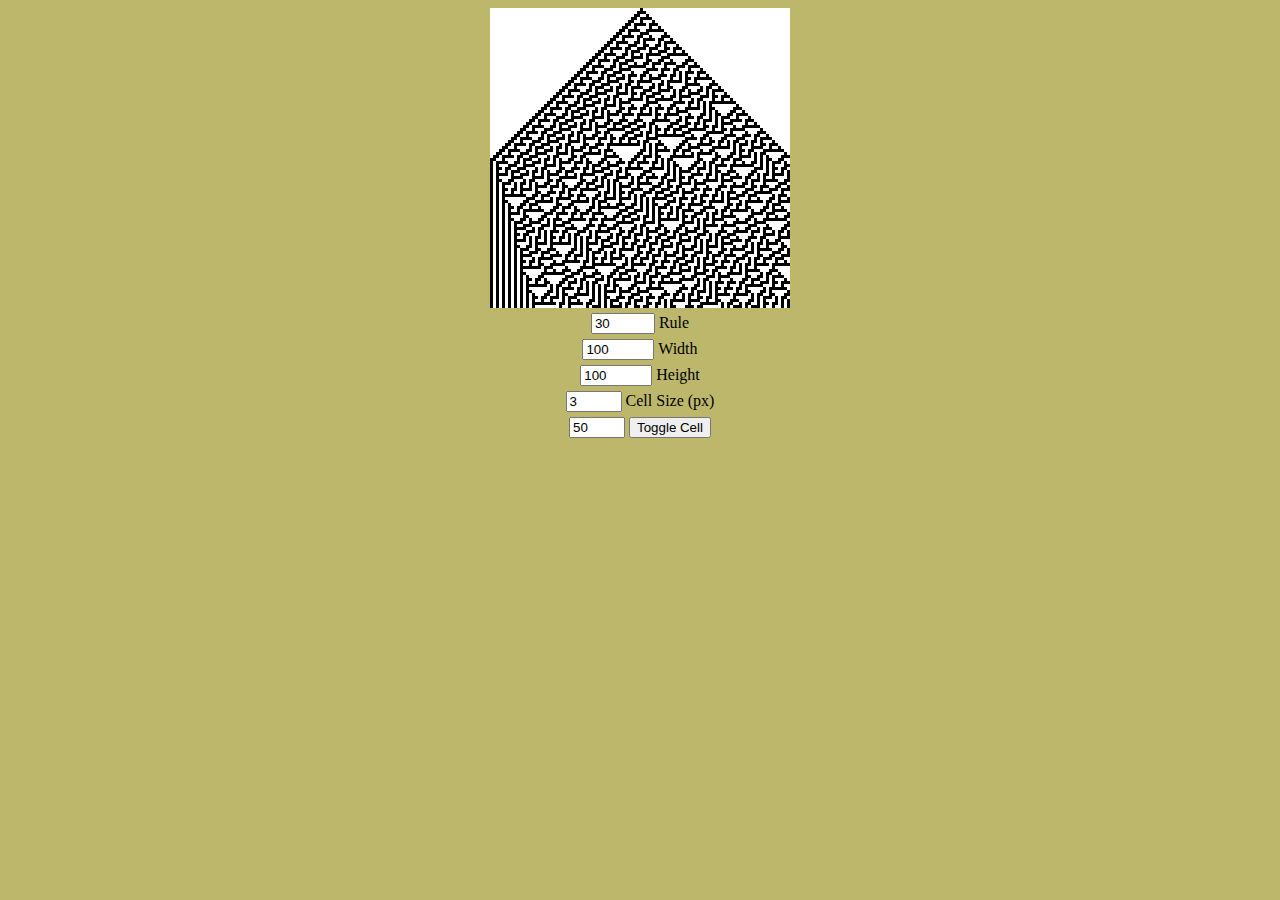
<file: eca/index.html>
<!DOCTYPE html>
<head>
   <link rel="stylesheet" href="style.css">
</head>
<body>
    <canvas id="canvas"></canvas>
    <label for="canvas" id="generatingLabel">Generating...</label>
    <div>
        <input type="number" id="ruleInput" value="30" min="0" max="255">
        <label for="ruleInput">Rule</label>
    </div>
    <div>
        <input type="number" id="arenaWidthInput" value="100" min="10" max="1000">
        <label for="ruleInput">Width</label>
    </div>
    <div>
        <input type="number" id="arenaHeightInput" value="100" min="10" max="1000">
        <label for="ruleInput">Height</label>
    </div>
    <div>
        <input type="number" id="cellSizeInput" value="3" min="1" max="10">
        <label for="ruleInput">Cell Size (px)</label>
    </div>
    <div>
        <input type="number" id="startStateInput" value="50" min="0" max="99">
        <button id="registerStartStateInput">Toggle Cell</button>
    </div>
    <script src="script.js"></script>
</body>
</file>
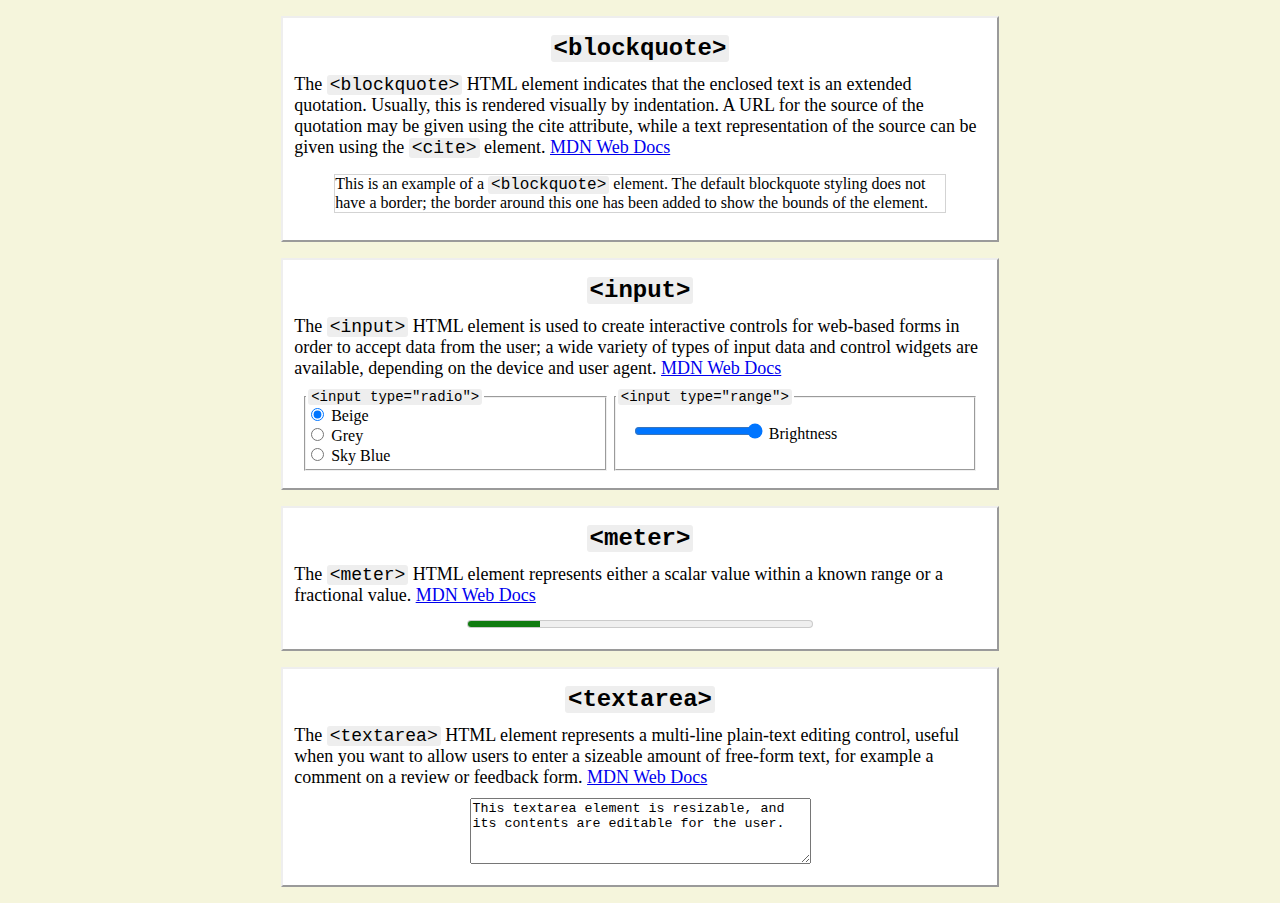
<file: elemuseum/index.html>
<!DOCTYPE html>
<html>
<head>
    <meta charset="utf-8">
    <link rel="stylesheet" href="style.css">
</head>
<body>
    <div class="item">
        <h2>
            <code>&lt;blockquote&gt;</code>
        </h2>
        <p>
            The <code>&lt;blockquote&gt;</code> HTML element indicates that the enclosed text is an extended quotation. Usually, this is rendered visually by indentation. A URL for the source of the quotation may be given using the cite attribute, while a text representation of the source can be given using the <code>&lt;cite&gt;</code> element. <a href="https://developer.mozilla.org/en-US/docs/Web/HTML/Element/blockquote">MDN Web Docs</a>
        </p>
        <blockquote style="border: 1px solid lightgray;">
            This is an example of a <code>&lt;blockquote&gt;</code> element. The default blockquote styling does not have a border; the border around this one has been added to show the bounds of the element. 
        </blockquote>
    </div>
    <div class="item">
        <h2>
            <code>&lt;input&gt;</code>
        </h2>
        <p>
            The <code>&lt;input&gt;</code> HTML element is used to create interactive controls for web-based forms in order to accept data from the user; a wide variety of types of input data and control widgets are available, depending on the device and user agent. <a href="https://developer.mozilla.org/en-US/docs/Web/HTML/Element/input">MDN Web Docs</a>
        </p>
        <div class="flexcontainer">
            <div class="flexitem noselect">
                <fieldset>
                    <legend><code>&lt;input type="radio"&gt;</code></legend>
                    <div>
                        <input type="radio" id="beige" name="bgcolor" value="beige" checked onchange="bgc_beige()">
                        <label for="beige">Beige</label>
                    </div>
                    <div>
                        <input type="radio" id="grey" name="bgcolor" value="grey" onchange="bgc_grey()">
                        <label for="grey">Grey</label>
                    </div>
                    <div>
                        <input type="radio" id="skyblue" name="bgcolor" value="skyblue" onchange="bgc_skyblue()">
                        <label for="skyblue">Sky Blue</label>
                    </div>
                </fieldset>
            </div>
            <div class="flexitem noselect">
                <fieldset>
                    <legend><code>&lt;input type="range"&gt;</code></legend>
                    <div style="margin:1em;">
                        <input type="range" onchange="bgb_update(false)" id="bgbrightness" name="bgbrightness" min="0" max="100" value="100">
                        <label for="bgbrightness">Brightness</label>
                    </div>
                </fieldset>
            </div>
        </div>
    </div>
    <div class="item">
        <h2>
            <code>&lt;meter&gt;</code>
        </h2>
        <p>
            The <code>&lt;meter&gt;</code> HTML element represents either a scalar value within a known range or a fractional value. <a href="https://developer.mozilla.org/en-US/docs/Web/HTML/Element/meter">MDN Web Docs</a>
        </p>
        <div class="examplecontainer">
            <meter id="examplemeter" min="0" max="100"></meter>
        </div>
    </div>
    <div class="item">
        <h2>
            <code>&lt;textarea&gt;</code>
        </h2>
        <p>
            The <code>&lt;textarea&gt;</code> HTML element represents a multi-line plain-text editing control, useful when you want to allow users to enter a sizeable amount of free-form text, for example a comment on a review or feedback form. <a href="https://developer.mozilla.org/en-US/docs/Web/HTML/Element/textarea">MDN Web Docs</a>
        </p>
        <div class="examplecontainer">
            <textarea rows="4" cols="40" placeholder="Placeholder text for when the textarea has no content.">This textarea element is resizable, and its contents are editable for the user.</textarea>
        </div>
    </div>
</body>
<script>
    let bgc = "beige"
    let bgb = 100 
    let updatingbgb = false

    function bgchange(color, brightness) {
        document.querySelector("body").style.background = `color-mix(in srgb, ${color} ${brightness}%, black)`
    }

    // meter
    let meter = document.getElementById("examplemeter")
    metervalue = 0
    setInterval(() => {
        if (metervalue > 100) {
            metervalue = 0
        }
        else {
            metervalue += 3
        }
        meter.value = metervalue
    }, 100)

    // input[type="radio"]
    function bgc_beige() {
        bgc = "beige"
        bgchange(bgc, bgb)
    }

    function bgc_grey() {
        bgc = "gray"
        bgchange(bgc, bgb)
    }

    function bgc_skyblue() {
        bgc = "skyblue"
        bgchange(bgc, bgb)
    }

    // input[type="range"]
    // Updating the background is done every 50ms while the slider is hovered over by the mouse, so it updates as the user slides it and not just after they release it
    function bgb_update(loop=true) {
        bgbs = document.getElementById("bgbrightness")
        if (bgb !== bgbs.value) {
            bgb = bgbs.value
            bgchange(bgc, bgb)
        }
        if (updatingbgb && loop) {
            setTimeout(bgb_update, 50)
        }
    }

    document.getElementById("bgbrightness").addEventListener("mouseover", () => {
        updatingbgb = true
        bgb_update()
    })

    document.getElementById("bgbrightness").addEventListener("mouseout", () => {
        updatingbgb = false
    })
</script>
</html>
</file>
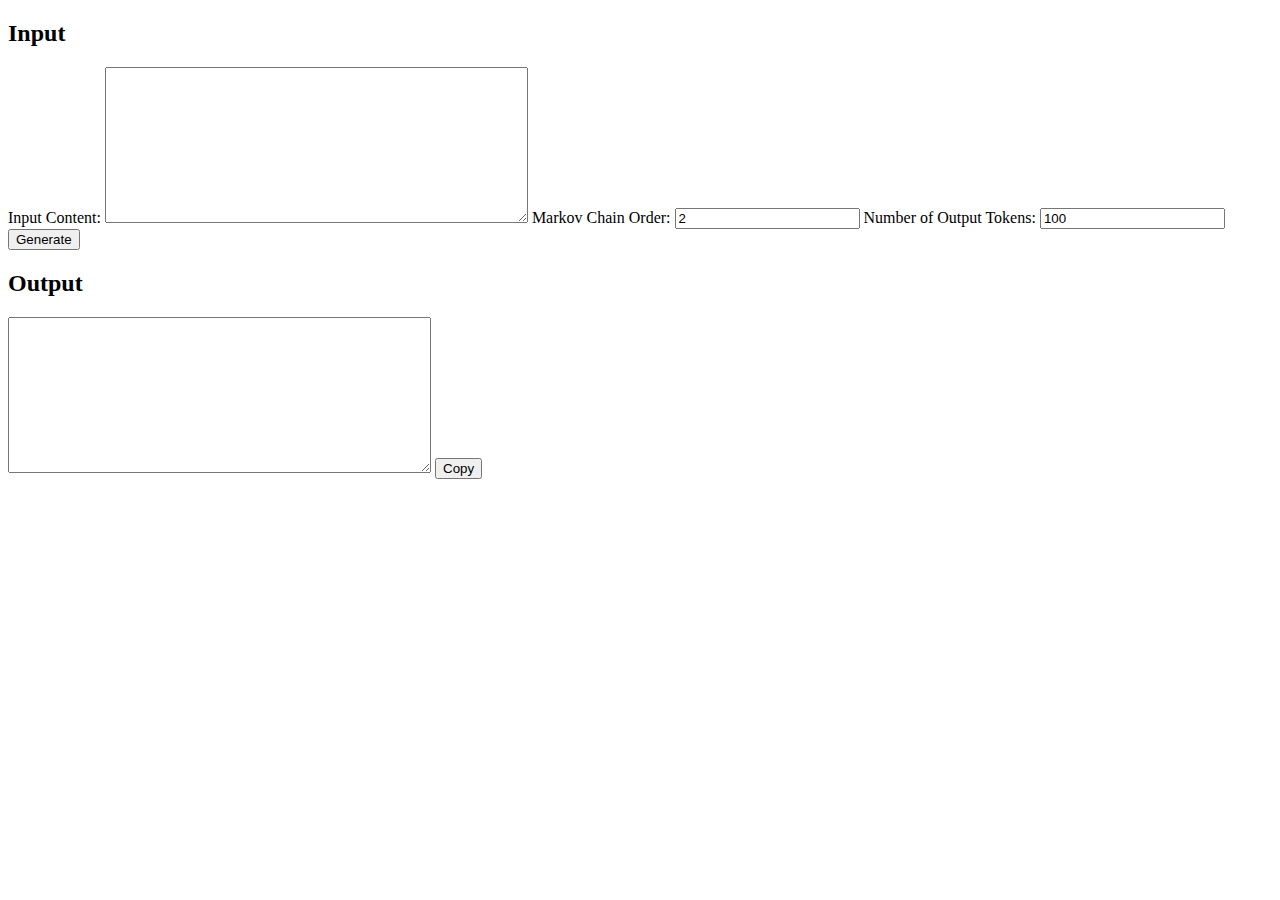
<file: markov/index.html>
<!DOCTYPE html>
<html lang="en">
<head>
    <meta charset="UTF-8">
    <meta name="viewport" content="width=device-width, initial-scale=1.0">
    <title>Markov Chain Generator</title>
</head>
<body>
    <div id="input-section">
        <h2>Input</h2>
        <label for="input-content">Input Content:</label>
        <textarea id="input-content" name="input-content" rows="10" cols="50"></textarea>

        <label for="markov-order">Markov Chain Order:</label>
        <input type="number" id="markov-order" name="markov-order" min="1" value="2">

        <label for="output-tokens">Number of Output Tokens:</label>
        <input type="number" id="output-tokens" name="output-tokens" min="1" value="100">

        <button id="generate-btn" type="button">Generate</button>
    </div>

    <div id="output-section">
        <h2>Output</h2>
        <textarea id="output-text" name="output-text" rows="10" cols="50" readonly></textarea>
        <button id="copy-btn" type="button">Copy</button>
    </div>

    <script>
        function buildMarkovDict(words, order) {
            const dict = {};
            for (let i = 0; i <= words.length - order - 1; i++) {
                const key = words.slice(i, i + order).join(' ');
                const next = words[i + order];
                if (!dict[key]) dict[key] = [];
                dict[key].push(next);
            }
            return dict;
        }

        function generateText(dict, order, numTokens, words) {
            const keys = Object.keys(dict);
            if (keys.length === 0) return '';

            const startIdx = Math.floor(Math.random() * (words.length - order));
            let current = words.slice(startIdx, startIdx + order);
            const output = [...current];

            for (let i = 0; i < numTokens - order; i++) {
                const key = current.join(' ');
                const choices = dict[key];
                if (!choices || choices.length === 0) {
                    const randomKey = keys[Math.floor(Math.random() * keys.length)];
                    current = randomKey.split(' ');
                    continue;
                }
                const next = choices[Math.floor(Math.random() * choices.length)];
                output.push(next);
                current = [...current.slice(1), next];
            }

            return output.join(' ');
        }

        document.getElementById('generate-btn').addEventListener('click', () => {
            const content = document.getElementById('input-content').value.trim();
            const order = parseInt(document.getElementById('markov-order').value, 10);
            const numTokens = parseInt(document.getElementById('output-tokens').value, 10);

            const words = content.split(/\s+/).filter(w => w.length > 0);
            if (words.length <= order) {
                document.getElementById('output-text').value = 'Input content too short for the specified order.';
                return;
            }

            const dict = buildMarkovDict(words, order);
            const result = generateText(dict, order, numTokens, words);
            document.getElementById('output-text').value = result;
        });

        document.getElementById('copy-btn').addEventListener('click', () => {
            const output = document.getElementById('output-text');
            output.select();
            document.execCommand('copy');
        });
    </script>
</body>
</html>
</file>
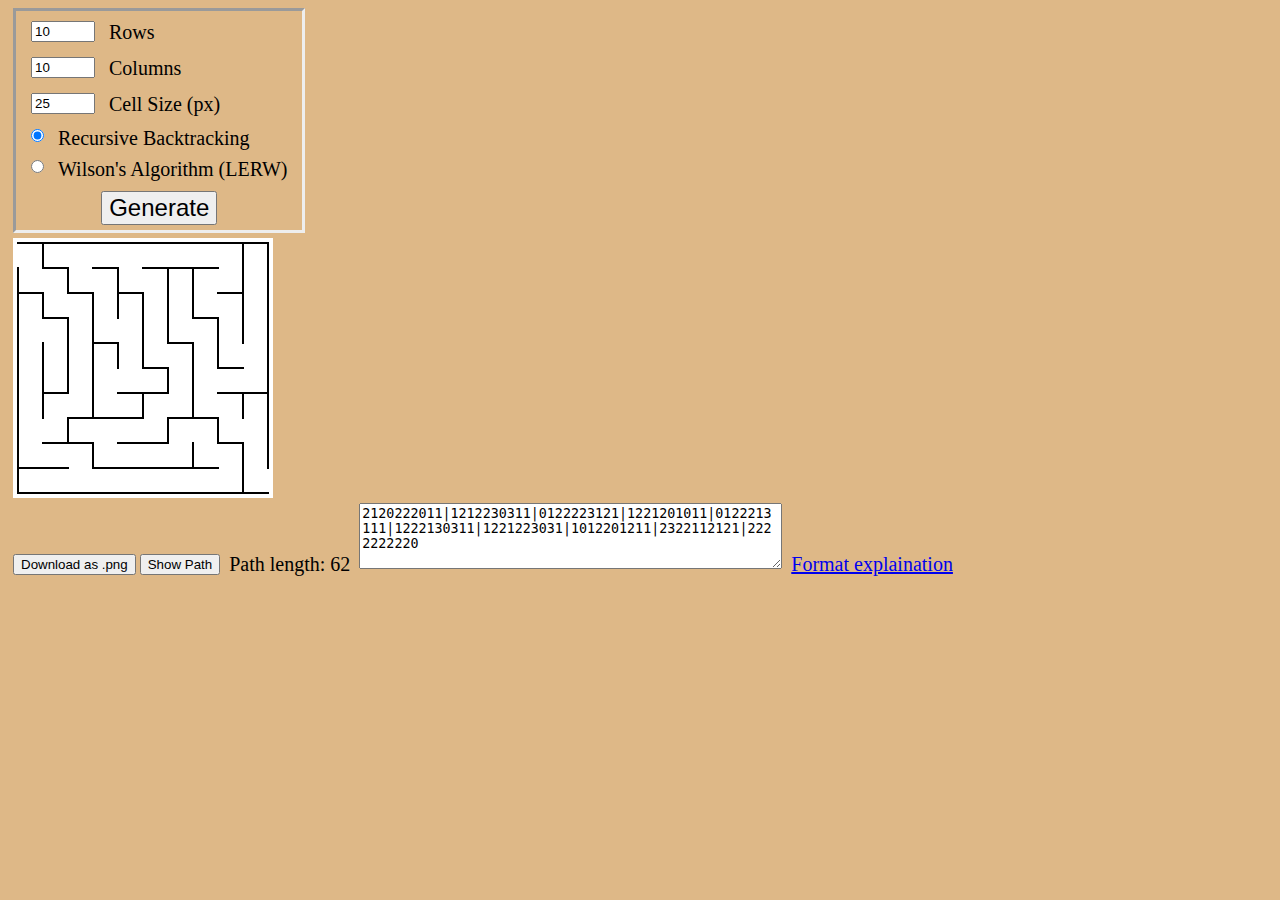
<file: maze/index.html>
<!DOCTYPE html>
<link rel="stylesheet" href="style.css">
<script>
    function download() { // from https://stackoverflow.com/a/43000755 as well as html code for download button
        var download = document.getElementById("download");
        var image = document.getElementById("mazeCanvas").toDataURL("image/png")
            .replace("image/png", "image/octet-stream");
        download.setAttribute("href", image);
    }
</script>
<head>
    <title>Maze Generator</title>
</head>
<body>
    <div id="controls">
        <div>
            <div>
                <input type="number" id="mazeinputrows" min="2" max="500" value="10">
                <label for="mazeinputrows">Rows</label>
            </div>
            <div>
                <input type="number" id="mazeinputcols" min="2" max="500" value="10">
                <label for="mazeinputcols">Columns</label>
            </div>
            <div>
                <input type="number" id="mazeinputcellsize" min="4" max="100" value="25">
                <label for="mazeinputcellsize">Cell Size (px)</label>
            </div>
        </div>
        <div id="genalgo">
            <div>
                <input type="radio" id="mazeinputalgoRB" name="genalgo" value="HTML" checked="checked">
                <label for="mazeinputalgoRB">Recursive Backtracking</label>
            </div>
            <div>
                <input type="radio" id="mazeinputalgoLERW" name="genalgo" value="CSS">
                <label for="mazeinputalgoLERW">Wilson's Algorithm (LERW)</label>
            </div>
        </div>
        <button id="mazegenerate" onclick="genmaze()">Generate</button>
    </div>
    <canvas id="mazeCanvas"></canvas>
    <a id="download" download="image.png"><button style="margin-left:5px;" type="button" onClick="download()">Download as .png</button></a>
    <button id="mazeshowpath" onclick="togglepath()">Show Path</button>
    <label for="mazeshowpath" id="mazestatspathlength"></label>
    <textarea id="mazetextoutput" rows="4" cols="50" readonly></textarea>
    <label for="mazetextoutput"><a href="explain.html">Format explaination</a></label>
</body>
<script src="gen.js"></script>
</file>
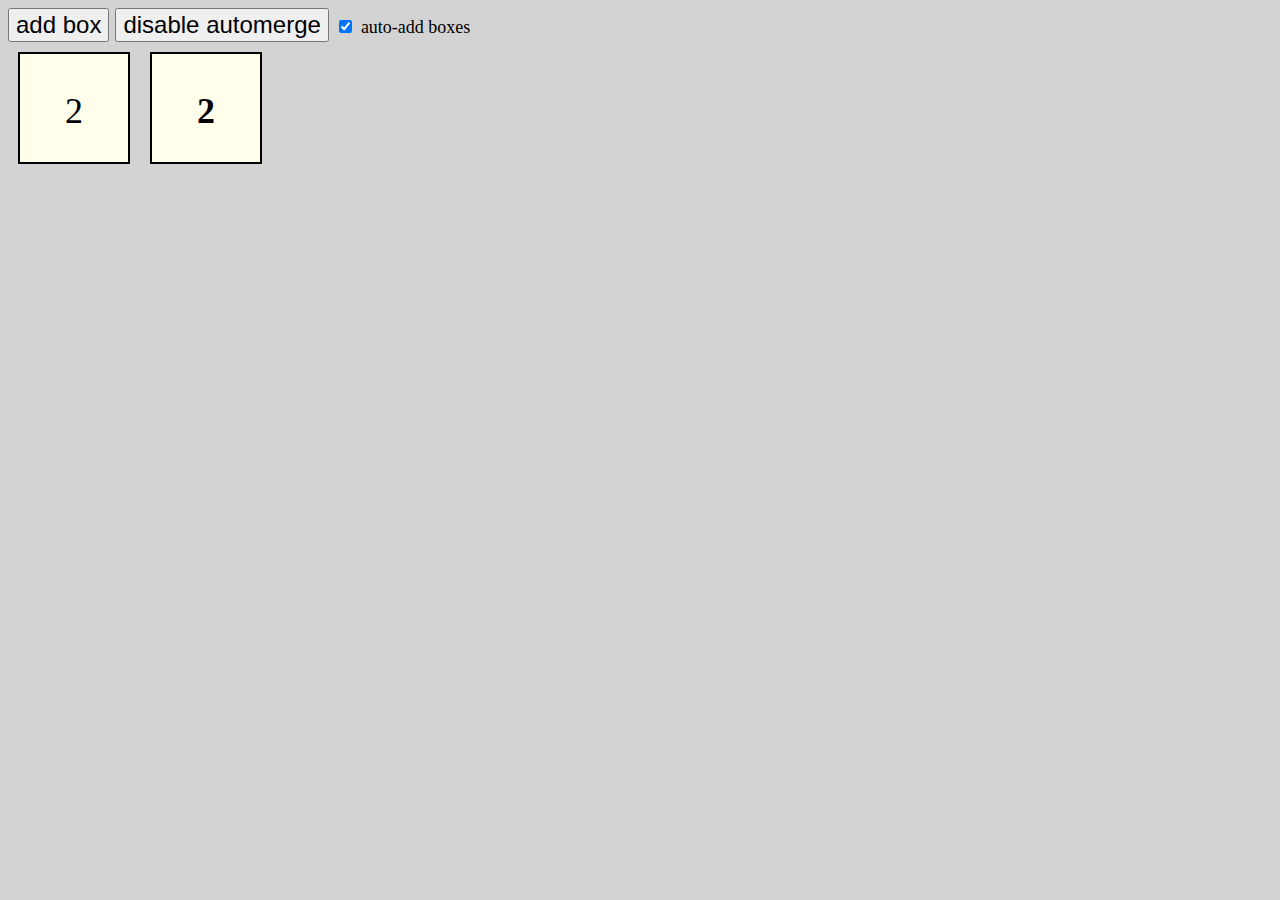
<file: merge/index.html>
<!DOCTYPE html>
<html>
<head>
    <meta charset="UTF-8" />
    <title>merge</title>
    <link rel="stylesheet" href="style.css">
</head>
<body>
    <button onclick="addbox()">add box</button>
    <button id="toggleautomergebtn" onclick="toggleautomerging()">enable automerge</button>
    <span id="automergeaddboxescontainer" style="visibility: hidden;">
        <input type="checkbox" onchange="toggleautomergeaddboxes()" id="automergeaddboxescb"> 
        <label for="automergeaddboxescb">auto-add boxes</label>
    </span>
    <div class="flexcontainer">
    </div>
    <script src="merge.js"></script>
</body>
</file>
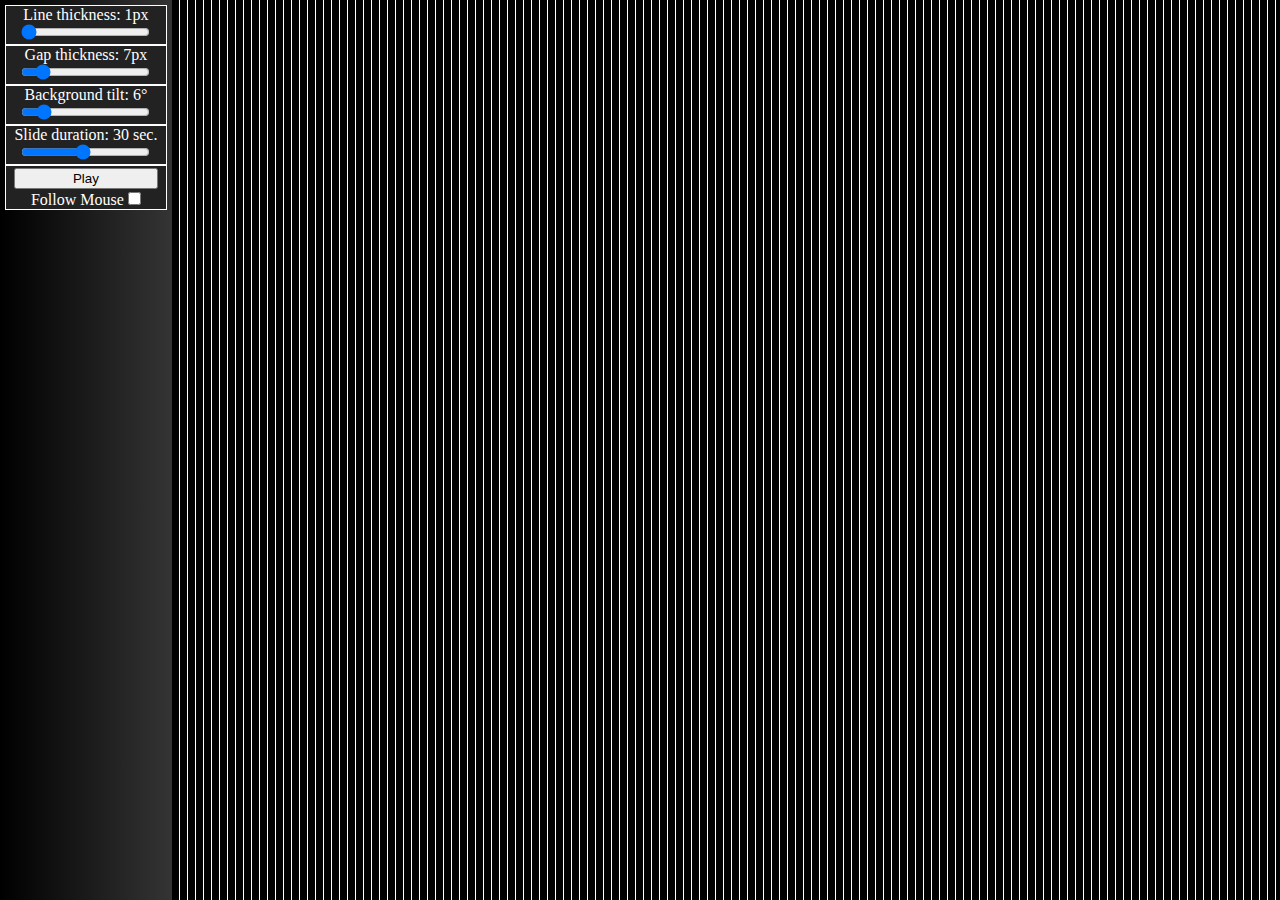
<file: moire/index.html>
<!DOCTYPE html>
<html>
<head>
    <meta charset="UTF-8">
    <link rel="stylesheet" href="style.css">
</head>
<body>
    <div class="flexcontainer">
        <div id="controls">
            <div class="control">
                <label for="line_thickness">Line thickness: <p id="line_thickness_setting"></p>px</label>
                <input type="range" onchange="updateparams('line_thickness')" id="line_thickness" value="1" min="1" max="20">
            </div>
            <div class="control">
                <label for="gap_thickness">Gap thickness: <p id="gap_thickness_setting"></p>px</label>
                <input type="range" onchange="updateparams('gap_thickness')" id="gap_thickness" value="7" min="1" max="50">
            </div>
            <div class="control">
                <label for="bg_tilt">Background tilt: <p id="bg_tilt_setting"></p>°</label>
                <input type="range" onchange="updateparams('bg_tilt')" id="bg_tilt" value="6" min="0" max="45" step="0.5">
            </div>
            <div class="control">
                <label for="slide_duration">Slide duration: <p id="slide_duration_setting"></p> sec.</label>
                <input type="range" onchange="updateparams('slide_duration')" id="slide_duration" value="30" min="3" max="60">
            </div>
            <div class="control">
                <button id="playbutton" onclick="playanimation()">Play</button>
                <label for="follow_mouse">Follow Mouse</label>
                <input type="checkbox" onclick=enablemousemove() id="follow_mouse">
            </div>
        </div>
        <div id="framecontainer">
            <div id="frame">
                <div id="foreground">
    
                </div>
                <div id="background">
    
                </div>
            </div>
        </div>
    </div>
    <script src="spaz.js"></script>
</body>
</html>
</file>
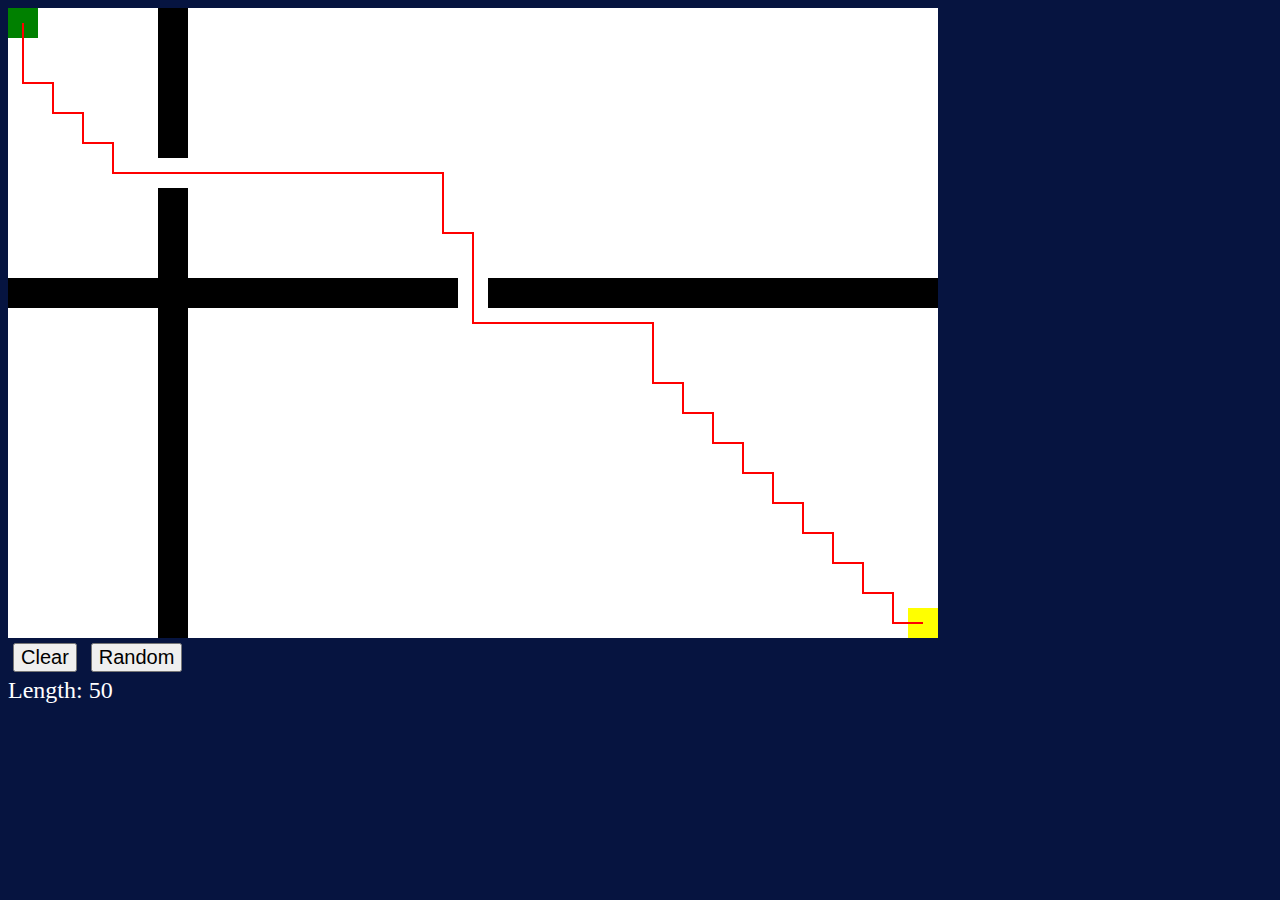
<file: pathfinder/index.html>
<!-- @format -->

<!DOCTYPE html>
<link rel="stylesheet" href="style.css" />
<head>
    <title>Pathfinder</title>
</head>
<body>
    <canvas id="pfchangs"></canvas>
    <button id="cleargridbutton" onclick="cleargrid()">Clear</button>
    <button id="randomsquarebutton" onclick="randomsquare()">Random</button>
    <label for="pfchangs" id="pathlengthlabel"></label>
</body>
<script src="pf.js"></script>
</file>
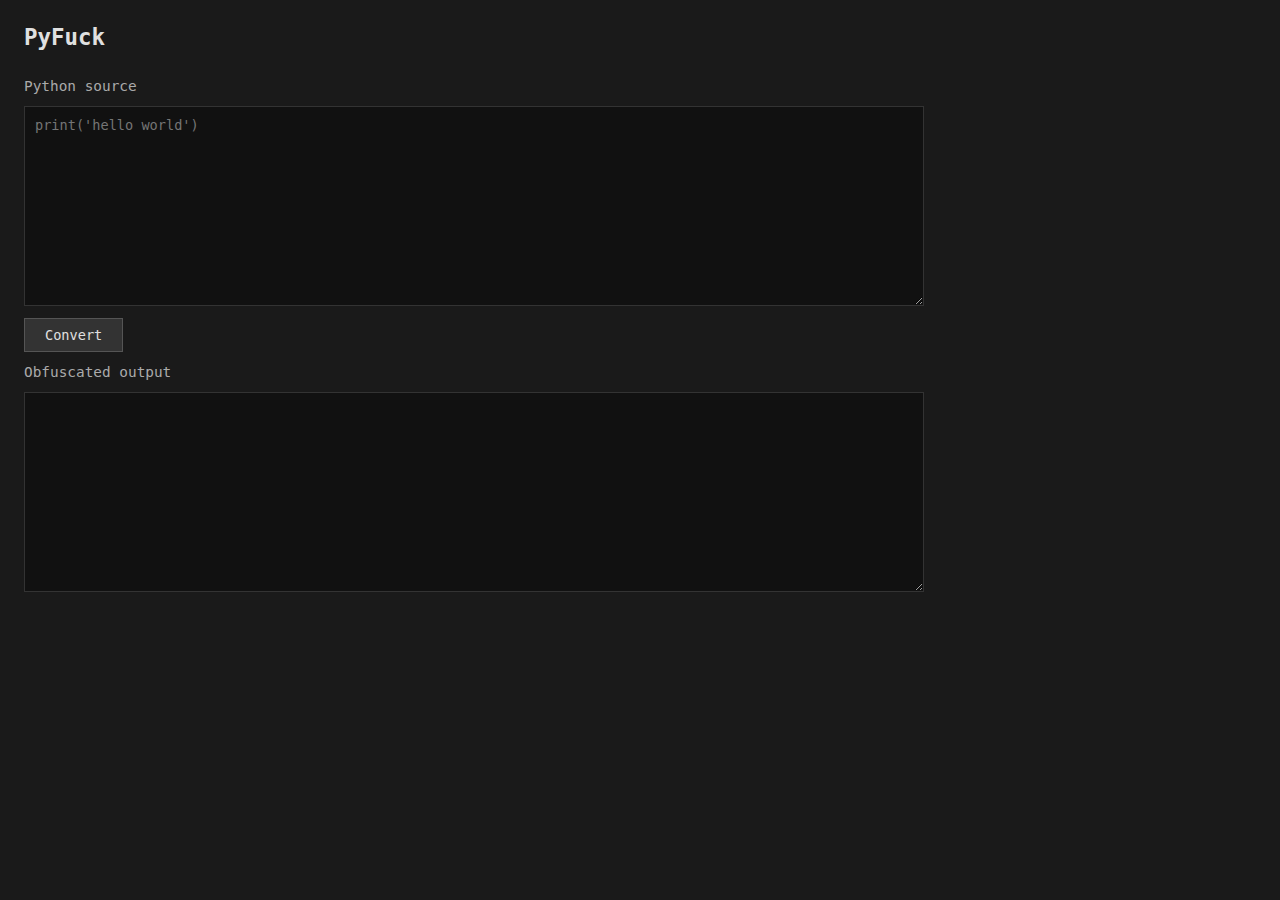
<file: pyf/index.html>
<!DOCTYPE html>
<html lang="en">
<head>
    <meta charset="UTF-8">
    <meta name="viewport" content="width=device-width, initial-scale=1.0">
    <title>PyFuck</title>
    <style>
        * { margin: 0; padding: 0; box-sizing: border-box; }
        body { font-family: monospace; background: #1a1a1a; color: #e0e0e0; padding: 24px; }
        h1 { font-size: 1.4rem; margin-bottom: 16px; }
        .container { display: flex; flex-direction: column; gap: 12px; max-width: 900px; }
        label { font-size: 0.9rem; color: #aaa; }
        textarea {
            width: 100%;
            height: 200px;
            background: #111;
            color: #e0e0e0;
            border: 1px solid #333;
            padding: 10px;
            font-family: monospace;
            font-size: 0.85rem;
            resize: vertical;
        }
        textarea:focus { outline: 1px solid #666; }
        textarea[readonly] { color: #999; cursor: default; }
        button {
            align-self: flex-start;
            padding: 8px 20px;
            background: #333;
            color: #e0e0e0;
            border: 1px solid #555;
            font-family: monospace;
            font-size: 0.85rem;
            cursor: pointer;
        }
        button:hover { background: #444; }
    </style>
</head>
<body>
    <div class="container">
        <h1>PyFuck</h1>
        <label for="input">Python source</label>
        <textarea id="input" placeholder="print('hello world')"></textarea>
        <button id="convert">Convert</button>
        <label for="output">Obfuscated output</label>
        <textarea id="output" readonly></textarea>
    </div>
    <script>
        function buildTable(limit = 256) {
            const ONE = "[]==[]";
            const cost = [0, 1, ...Array(limit - 1).fill(Infinity)];
            const expr = ["", ONE, ...Array(limit - 1).fill("")];
            for (let i = 2; i <= limit; i++) {
                for (let a = 2; a <= Math.floor(Math.sqrt(i)); a++) {
                    if (i % a === 0) {
                        const b = Math.floor(i / a);
                        const c = cost[a] + cost[b];
                        if (c < cost[i]) {
                            cost[i] = c;
                            expr[i] = `(${expr[a]})*(${expr[b]})`;
                        }
                    }
                }
                for (let a = 1; a <= Math.floor(i / 2); a++) {
                    const b = i - a;
                    const c = cost[a] + cost[b];
                    if (c < cost[i]) {
                        cost[i] = c;
                        expr[i] = `(${expr[a]})+(${expr[b]})`;
                    }
                }
            }
            return expr;
        }

        const table = buildTable(256);

        document.getElementById('convert').addEventListener('click', () => {
            const content = document.getElementById('input').value;
            if (!content) return;

            const parts = [];
            for (const ch of content) {
                parts.push(`'%c'%(${table[ch.charCodeAt(0)]})`);
            }

            const chunkSize = 20;
            const lines = [];
            for (let i = 0; i < parts.length; i += chunkSize) {
                const chunk = parts.slice(i, i + chunkSize).join('+');
                if (i === 0) {
                    lines.push(`x=${chunk}`);
                } else {
                    lines.push(`x=x+${chunk}`);
                }
            }
            lines.push('exec(x)');
            document.getElementById('output').value = lines.join('\n');
        });
    </script>
</body>
</html>
</file>
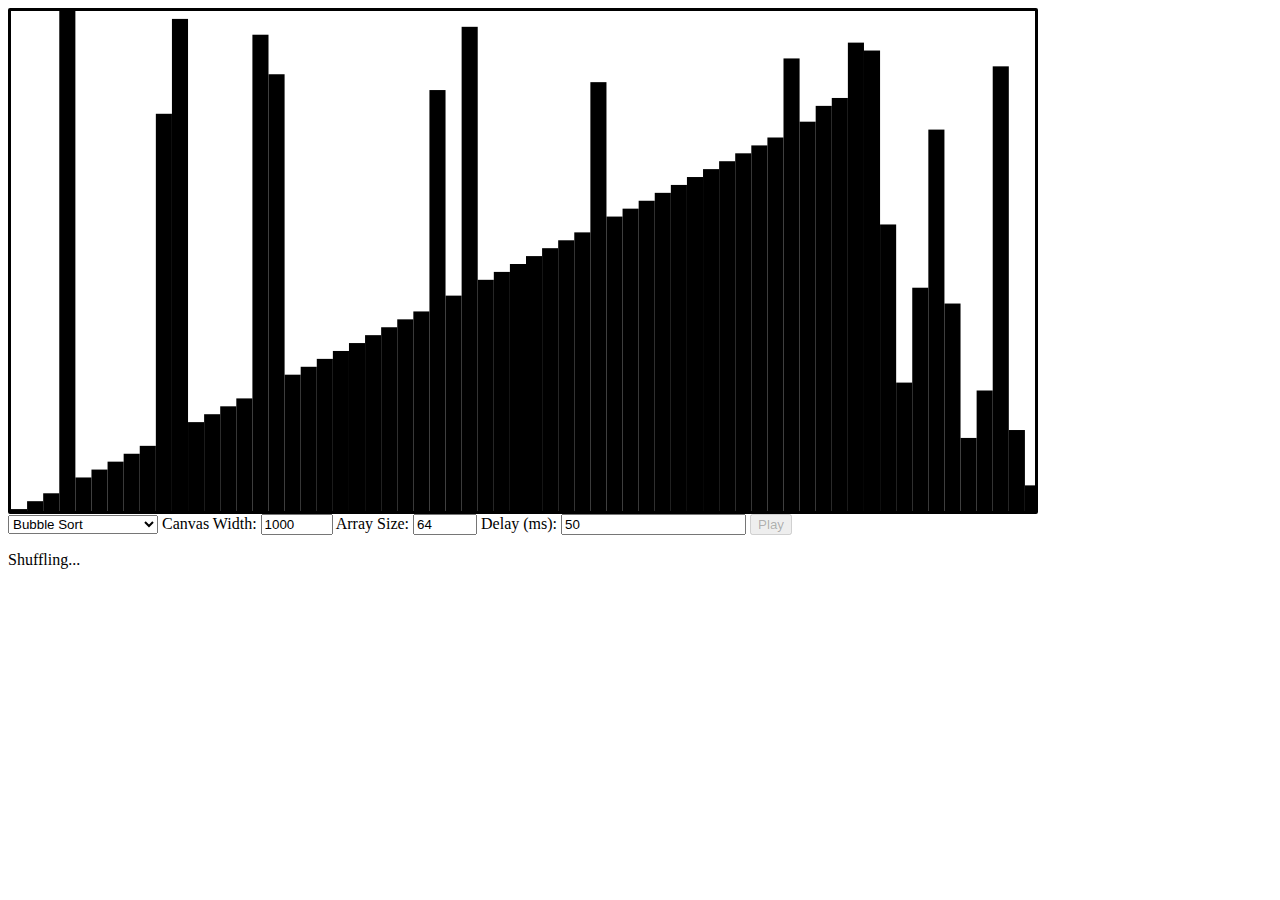
<file: sort/index.html>
<head>
    <link rel="stylesheet" href="style.css">
</head>
<body>
    <canvas id="canvas"></canvas>
    <div>
        <select name="algorithmSelect" id="algorithmSelect">
            <option value="bubble_sort">Bubble Sort</option>
            <option value="insertion_sort">Insertion Sort</option>
            <option value="quick_sort">Quick Sort</option>
            <option value="merge_sort">Merge Sort (In-Place)</option>
            <option value="heap_sort">Heap Sort (In-Place)</option>
        </select>
        <label for="canvasWidthInput">Canvas Width:</label>
        <input type="number" id="canvasWidthInput" min="200" max="2000" value="1000">
        <label for="arraySizeInput">Array Size:</label>
        <input type="number" id="arraySizeInput" min="2" max="800" value="64">
        <label for="delayInput">Delay (ms):</label>
        <input type="number" id="delayInput" min="1" value="50">
        <button id="startSort">Play</button>
    </div>
    <p id="canvasLabel">Shuffling...</p>
    <script src="script.js"></script>
</body>
</file>
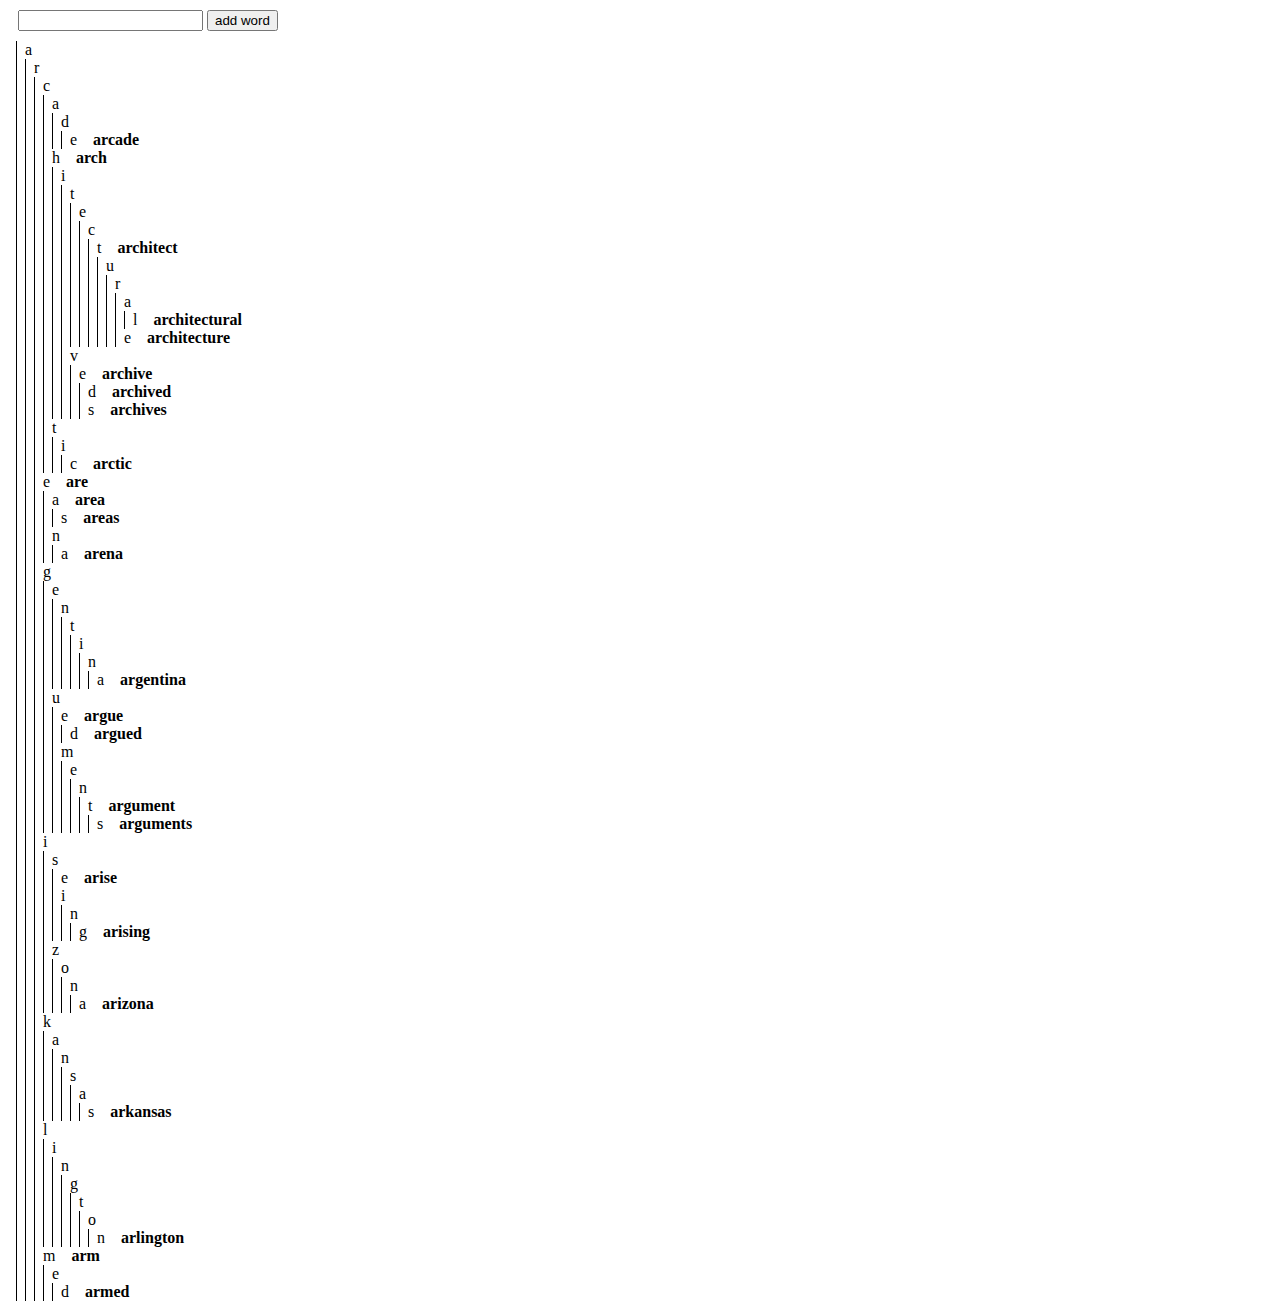
<file: trie/index.html>
<!DOCTYPE html>
<head>
    <title>Trie</title>
    <link rel="stylesheet" href="style.css">    
</head>
<body>
    <div id="triecontrols">
        <input type="text" id="trieinput">
        <button onclick="addword()">add word</button>
    </div>
    <div id="triecontainer">
        
    </div>
</body>
<script src="trie.js"></script>
</file>
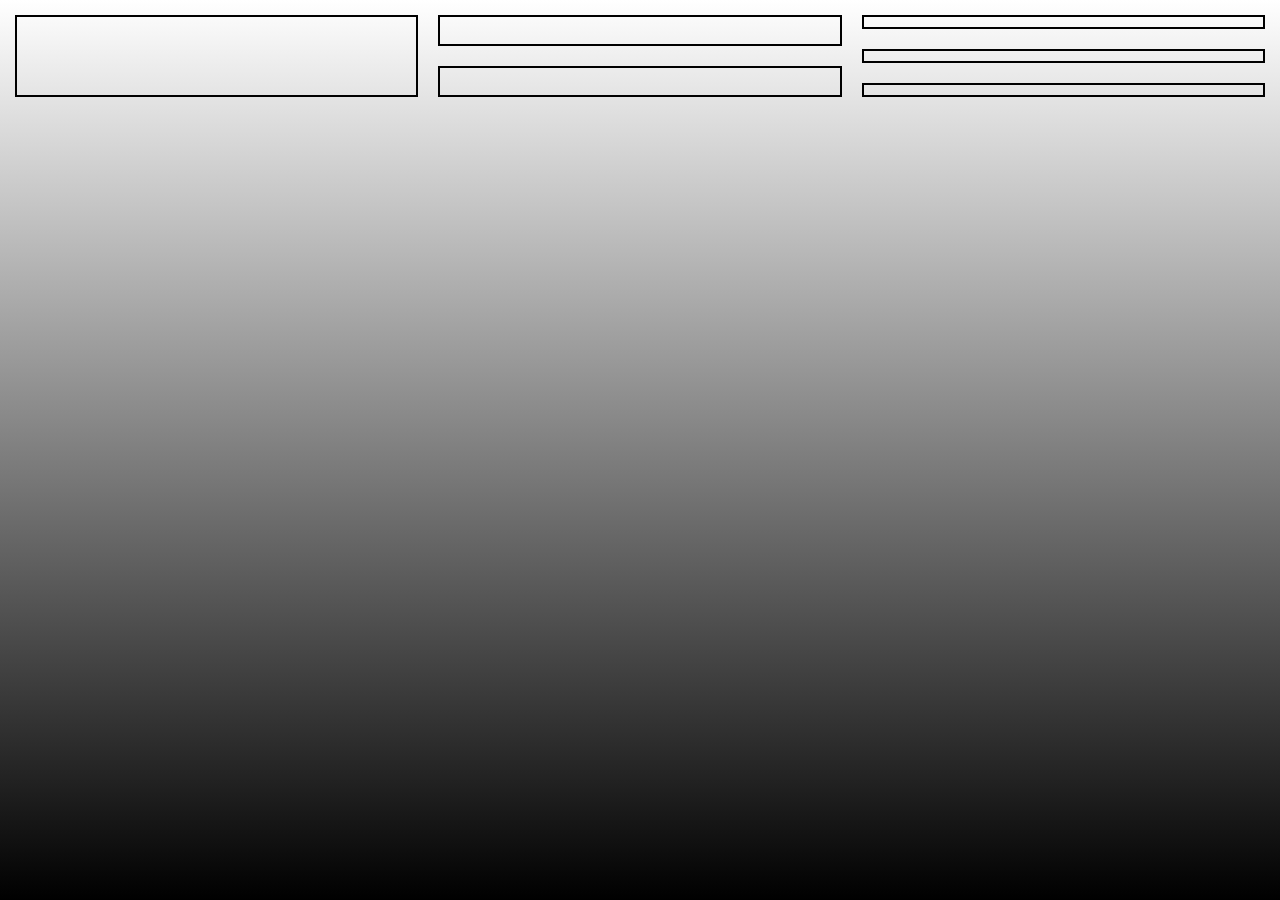
<file: utnitled_game/index.html>
<!DOCTYPE html>
<head>
    <link rel="stylesheet" href="style.css">
    <title>game</title>
</head>
<body>
    <div class="main container row">
        <div class="container col">
            <div id="a" class="item"></div>
        </div>
        <div class="container col">
            <div id="a" class="item"></div>
            <div id="a" class="item"></div>
        </div>
        <div class="container col">
            <div id="a" class="item"></div>
            <div id="a" class="item"></div>
            <div id="a" class="item"></div>
        </div>
    </div>
    <script src="game.js"></script>
</body>
</file>
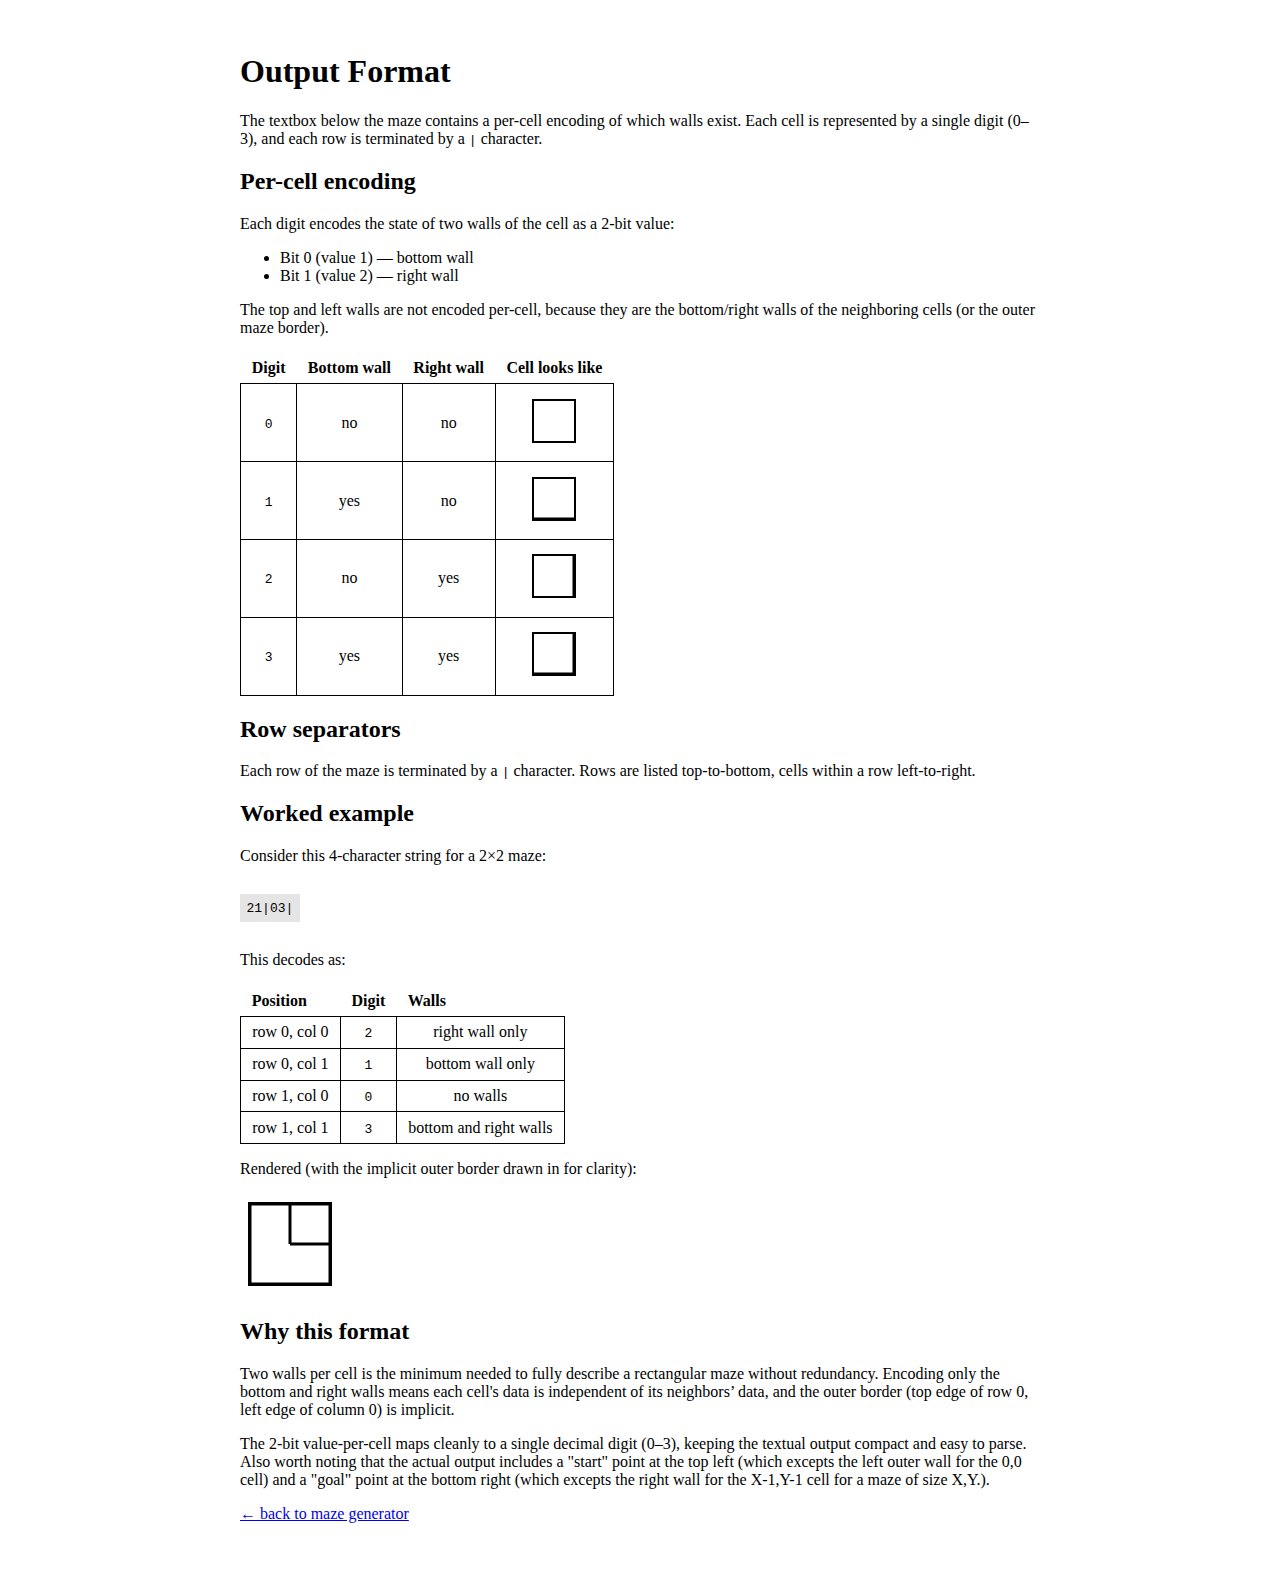
<file: maze/explain.html>
<!DOCTYPE html>
<html lang="en">
<head>
<meta charset="UTF-8">
<title>Maze Output Format</title>
<link rel="stylesheet" href="https://cs16.samke.me/css/cs16.css">
<style>
body { padding: 2em; max-width: 50em; margin: auto; }
table { border-collapse: collapse; margin: 1em 0; }
td { border: 1px solid black; padding: 0.4em 0.7em; text-align: center; }
th { padding: 0.4em 0.7em; text-align: left; }
.example {
    font-family: monospace;
    background: rgba(0,0,0,0.1);
    padding: 0.5em;
    display: inline-block;
}
.cell-grid {
    display: inline-block;
    border: 2px solid black;
    background: white;
    padding: 0;
    margin: 0.5em;
}
.cell-grid svg { display: block; }
</style>
</head>
<body>

<h1>Output Format</h1>

<p>The textbox below the maze contains a per-cell encoding of which walls exist. Each cell is represented by a single digit (0&ndash;3), and each row is terminated by a <code>|</code> character.</p>

<h2>Per-cell encoding</h2>

<p>Each digit encodes the state of two walls of the cell as a 2-bit value:</p>

<ul>
    <li>Bit 0 (value 1) &mdash; bottom wall</li>
    <li>Bit 1 (value 2) &mdash; right wall</li>
</ul>

<p>The top and left walls are not encoded per-cell, because they are the bottom/right walls of the neighboring cells (or the outer maze border).</p>

<table>
    <tr><th>Digit</th><th>Bottom wall</th><th>Right wall</th><th>Cell looks like</th></tr>
    <tr>
        <td><code>0</code></td><td>no</td><td>no</td>
        <td><span class="cell-grid"><svg width="40" height="40"><rect x="0" y="0" width="40" height="40" fill="white"/></svg></span></td>
    </tr>
    <tr>
        <td><code>1</code></td><td>yes</td><td>no</td>
        <td><span class="cell-grid"><svg width="40" height="40"><rect x="0" y="0" width="40" height="40" fill="white"/><line x1="0" y1="40" x2="40" y2="40" stroke="black" stroke-width="3"/></svg></span></td>
    </tr>
    <tr>
        <td><code>2</code></td><td>no</td><td>yes</td>
        <td><span class="cell-grid"><svg width="40" height="40"><rect x="0" y="0" width="40" height="40" fill="white"/><line x1="40" y1="0" x2="40" y2="40" stroke="black" stroke-width="3"/></svg></span></td>
    </tr>
    <tr>
        <td><code>3</code></td><td>yes</td><td>yes</td>
        <td><span class="cell-grid"><svg width="40" height="40"><rect x="0" y="0" width="40" height="40" fill="white"/><line x1="0" y1="40" x2="40" y2="40" stroke="black" stroke-width="3"/><line x1="40" y1="0" x2="40" y2="40" stroke="black" stroke-width="3"/></svg></span></td>
    </tr>
</table>

<h2>Row separators</h2>

<p>Each row of the maze is terminated by a <code>|</code> character. Rows are listed top-to-bottom, cells within a row left-to-right.</p>

<h2>Worked example</h2>

<p>Consider this 4-character string for a 2&times;2 maze:</p>

<p class="example">21|03|</p>

<p>This decodes as:</p>

<table>
    <tr><th>Position</th><th>Digit</th><th>Walls</th></tr>
    <tr><td>row 0, col 0</td><td><code>2</code></td><td>right wall only</td></tr>
    <tr><td>row 0, col 1</td><td><code>1</code></td><td>bottom wall only</td></tr>
    <tr><td>row 1, col 0</td><td><code>0</code></td><td>no walls</td></tr>
    <tr><td>row 1, col 1</td><td><code>3</code></td><td>bottom and right walls</td></tr>
</table>

<p>Rendered (with the implicit outer border drawn in for clarity):</p>

<span class="cell-grid"><svg width="80" height="80">
    <rect x="0" y="0" width="80" height="80" fill="white"/>
    <!-- outer border -->
    <rect x="0" y="0" width="80" height="80" fill="none" stroke="black" stroke-width="3"/>
    <!-- (0,0) right wall -->
    <line x1="40" y1="0" x2="40" y2="40" stroke="black" stroke-width="3"/>
    <!-- (0,1) bottom wall -->
    <line x1="40" y1="40" x2="80" y2="40" stroke="black" stroke-width="3"/>
    <!-- (1,1) bottom and right walls are part of the outer border -->
</svg></span>

<h2>Why this format</h2>

<p>Two walls per cell is the minimum needed to fully describe a rectangular maze without redundancy. Encoding only the bottom and right walls means each cell's data is independent of its neighbors&rsquo; data, and the outer border (top edge of row 0, left edge of column 0) is implicit.</p>

<p>The 2-bit value-per-cell maps cleanly to a single decimal digit (0&ndash;3), keeping the textual output compact and easy to parse. Also worth noting that the actual output includes a "start" point at the top left (which excepts the left outer wall for the 0,0 cell) and a "goal" point at the bottom right (which excepts the right wall for the X-1,Y-1 cell for a maze of size X,Y.).</p>

<p><a href="https://cuvam.github.io/maze">&larr; back to maze generator</a></p>

</body>
</html>
</file>
<file: eca/style.css>
div {
    margin: 5px 5px 5px 5px;
    text-align: center;
    position: relative;
}

canvas {
    display: block;
    margin: 0 auto;
}

body {
    background-color: darkkhaki;
}
</file>
<file: elemuseum/style.css>
body {
    background: color-mix(in srgb, beige 100%, black);
    min-width: 550px;
    max-width: 750px;
    width: 70%;
    margin: auto;
}

.examplecontainer {
    text-align: center;
}

.flexcontainer {
    display: flex;
    flex-direction: row;
    flex-wrap: wrap;
    align-content: stretch;
    padding: 10px;
    gap: 7px;
}

.flexitem {
    flex-grow: 1;
}

.item {
    background-color: white;
    border: 2px outset;
    padding: 0.7em;
    margin: 1em;
    overflow: auto;
}

code {
    background-color: #eee;
    border-radius: 3px;
    font-family: courier, monospace;
    padding: 0 3px;
}

h2 {
    text-align: center;
    margin: 0.2em auto 0.5em auto;
}

p {
    font-size: 18px;
    display: inline;
}

meter {
    margin: 10px auto 5px auto;
    width: 50%;
}

textarea {
    margin: 10px auto 5px auto;
}

fieldset {
    padding: 0;
    margin: 0;
    height: 100%;
}

label {
    display: inline-block;
}

.noselect {
    user-select: none;
}

legend {
    user-select: text;
    font-size: 14px;
}
</file>
<file: maze/style.css>
body {
    background-color: burlywood;
}

#controls {
    border-style: inset;
    block-size: auto;
    width: fit-content;
    margin: 5px;
}

div {
    text-align: center;
    width: fit-content;
    margin: 5px;
}

#mazegenerate {
    font-size: 150%;
    margin: 5px;
}

label {
    display: inline; 
    font-size: 125%;
    text-align: auto;
    vertical-align: middle;
    margin: 5px;
}

input {
    display: inline;
    margin: 5px;
}

canvas {
    display: block;
    margin: 5px; 
}
</file>
<file: merge/style.css>
body {
    background-color:lightgray;
    font-size: 24px;
}

button {
    font-size: 24px;
}

.flexcontainer {
    display: flex;
    padding: 0;
    margin: 0;
    flex-flow: row wrap;
    border: 0px solid black;
    overflow: auto;
}

.flexitem {
    user-select: none;
    cursor: pointer;
    height: 3em;
    width: 3em;
    font-size: 36px;
    text-align: center;
    border: 2px solid black;  
    background-color: white;
    margin: 10px;  
    transition-property: all;
    transition-duration: 0.25s;  
    position: relative;
}

.selected {
    border-color: transparent;
    box-shadow: 0 0 0 3px blue;
}

.new {
    border-color: transparent;
    box-shadow: 0 0 0 3px green;
}

.merged {
    font-weight: bold;
}

label {
    font-size: 18px;
}
</file>
<file: moire/style.css>
* {
    margin: 0;
}

.flexcontainer {
    background-color: black;
    display: flex;
    flex-flow: row nowrap;
    height: 100vh;
} 

#controls {
    background-image: linear-gradient(to left, #343434, #000000);
    flex: 0 0 auto;
    padding: 5px;
    z-index: 3;
}

.control {
    text-align: center;
    color: white;
    background-color: #222222;
    border: 1px solid white;
}

#framecontainer {
    width: 100%;
    height: 100%;
}

label {
    display: block;
}

p, #followmouse {
    display: inline;
}

button {
    margin: 2px;
    width: 90%;
}

input[type="checkbox"] {
    display: inline;
}

label[for="follow_mouse"] {
    display: inline;
}


/* Frame */

#frame {
    position: relative;
    flex: 1 0 auto;
    width: 100%;
    height: 100%;
}

#foreground, #background {
    position: absolute;
    width: 100%;
    height: 100%;
    left: 0;
    top: 0;
}

#foreground {
    z-index: 2;
}

#background {
    z-index: 1;
    transform: translate(-100%, 0);
}

@keyframes slide {
    from {
        transform: translate(-100%, 0);
    }
    to {
        transform: translate(100%, 0);
    }
}
</file>
<file: pathfinder/style.css>
body {
    background-color: rgb(6, 20, 64);
}

canvas {
    display: block;
}

button {
    font-size: 125%;
    margin: 5px;
}

label {
    display: block;
    font-size: 24px;
    color: white;
}
</file>
<file: sort/style.css>
canvas {
    border-style: solid;
    border-radius: 2px;
    border-color: black;
}
</file>
<file: trie/style.css>
#triecontrols {
    margin: 10px;
}

#triecontainer div {
    margin-left: 0.5em;
    border-style: solid;
    border-width: 0px 0px 0px 1px;
}

p {
    margin: 0px;
    margin-left: 0.5em;
    display: inline;
}

.word {
    margin-left: 1em;
    font-weight: bold;
}
</file>
<file: utnitled_game/style.css>
body {
    background: linear-gradient(to top, rgb(0, 0, 0), rgb(255, 255, 255));
    background-attachment: fixed;
    margin: 5px;
    overflow: hidden;
    height: 100%;
}

.txt {
    font-weight: bold;
    font-family: monospace;
}

.container {
    display: flex;
    flex-grow: 1;
    padding: 0;
    margin: 0;
    border: 0px solid black;
    overflow: auto;
}

.col {   
    flex-flow: column;
}

.row {   
    flex-flow: row;
}

.item {
    flex-grow: 1;
    border: 2px solid;  
    padding: 5px;
    margin: 10px;    
}

#a {
    border-color: black(255, 0, 0);
}
</file>
